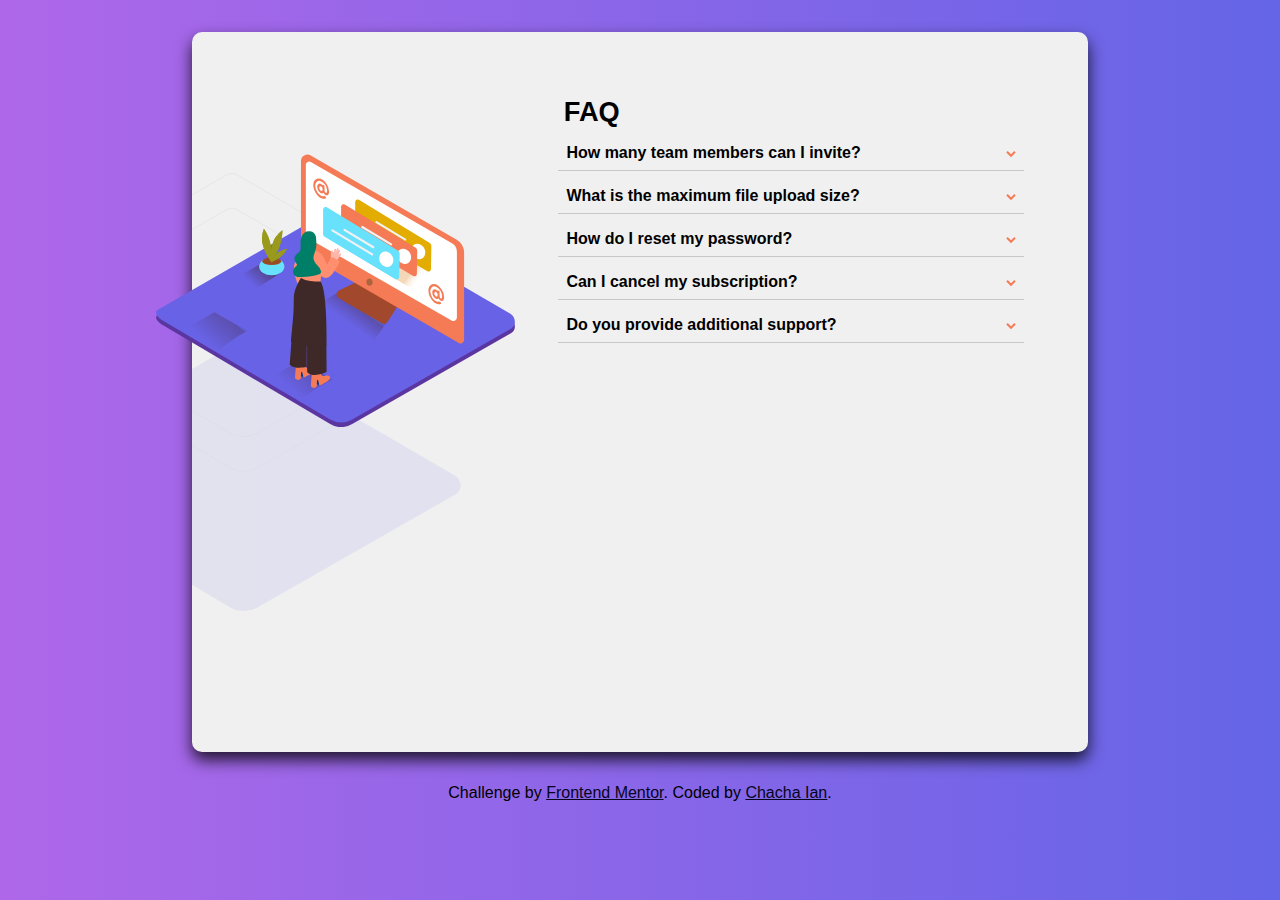
<file: index.html>
<!DOCTYPE html>
<html lang="en">
<head>
  <meta charset="UTF-8">
  <meta name="viewport" content="width=device-width, initial-scale=1.0"> <!-- displays site properly based on user's device -->

  <link rel="icon" type="image/png" sizes="32x32" href="./images/favicon-32x32.png">
  
  <title>Frontend Mentor | FAQ Accordion Card</title>

  <!-- Feel free to remove these styles or customise in your own stylesheet 👍 -->
  <link rel="stylesheet" href="./style.css">
</head>
<body>
  <section class="card">
 
    <picture class="illustration">
      <source media="(min-width: 754px)" srcset="./images/illustration-woman-online-desktop.svg">
      <img src="./images/illustration-woman-online-mobile.svg">
    </picture>

    <section class="faq">
        <h1>FAQ</h1>
        <div>
        <p class="question">How many team members can I invite? <span class="caret"><img src="./images/icon-arrow-down.svg"></span></p>
        <p class="answer">You can invite up to 2 additional users on the Free plan. There is no limit on 
          team members for the Premium plan.</p>

        <p class="question">What is the maximum file upload size? <span class="caret"><img src="./images/icon-arrow-down.svg"></span></p>
        <p class="answer">No more than 2GB. All files in your account must fit your allotted storage space.</p>

        <p class="question">How do I reset my password? <span class="caret"><img src="./images/icon-arrow-down.svg"></span></p>
        <p class="answer">Click “Forgot password” from the login page or “Change password” from your profile page.
          A reset link will be emailed to you.</p>

        <p class="question">Can I cancel my subscription? <span class="caret"><img src="./images/icon-arrow-down.svg"></span></p>
        <p class="answer">Yes! Send us a message and we’ll process your request no questions asked.</p>

        <p class="question">Do you provide additional support? <span class="caret"><img src="./images/icon-arrow-down.svg"></span></p>
        <p class="answer">Chat and email support is available 24/7. Phone lines are open during normal business hours.</p>
    </section>
  </section>
  <div class="attribution">
    Challenge by <a href="https://www.frontendmentor.io?ref=challenge" target="_blank">Frontend Mentor</a>. 
    Coded by <a href="#">Chacha Ian</a>.
  </div>
<script src="./script.js"></script>
</body>
</html>
</file>
<file: style.css>
* {
    margin: 0;
    padding: 0;
    box-sizing: border-box;
    font-family: -apple-system, BlinkMacSystemFont, 'Segoe UI', Roboto, Oxygen, Ubuntu, Cantarell, 'Open Sans', 'Helvetica Neue', sans-serif;
}

body {
    background-color: hsl(240, 73%, 65%);
    background-image: linear-gradient(to right, hsl(273, 75%, 66%) , hsl(240, 73%, 65%));
    display: flex;
    flex-direction: column;
    align-items: center;
}

.display_block {
    display: block;
}

img {
    max-width: 100%;
}
.attribution { font-size: 16px; text-align: center;
    padding: 2em;
}
.attribution a { color: rgb(5, 5, 30) }

.card {
    background-color: rgb(240,240,240);
    width: 70%;
    min-height: 80vh;
    margin-top: 2em;
    border-radius: 10px;
    padding: 1em;
    background-image: url("./images/bg-pattern-desktop.svg");
    background-repeat: no-repeat;
    background-size: 50%;
    background-position-y: center;
    background-position-x: -40%;
    position: relative;
    box-shadow: 0px 8px 16px 0px rgba(0,0,0,0.8);
}
.faq {
    width: 65%;
    float: right;
    padding: 3em;
}

.answer {
    border-bottom: 1px solid rgb(200,200,200);
    max-height: 0;
    overflow: hidden;
    color: hsl(240, 6%, 50%);
    padding: 0 .5em;
    transition: max-height 0.2s ease-out;
}

.illustration {
    width: 40%;
    display: block;
    position: absolute;
    top: 17%;
    left: -4%;
}
.question {
    margin-top: .5em;
    font-weight: 600;
    display: flex;
    flex-direction: row;
    align-items: center;
    justify-content: space-between;
    padding: .5em;
}

.active, .question:hover {
    background-color: rgb(225,225,225);
    cursor: pointer;
    color: hsl(14, 88%, 65%);
}

h1 {
    padding: 0 .2em;
    font-size: 1.7em;
}

@media screen and ( max-width: 1100px) {
    .card {
        width: 85%;
    }
    .faq {
        width: 67%;
    }
    .attribution {
        display: block;
    }
}

@media screen and (max-width: 956px) {
    .card {
        width: 90%;
    }
}

@media screen and ( max-width: 754px) {
    .card {
        background-image: url("./images/bg-pattern-mobile.svg");
        background-repeat: no-repeat;
        background-size: 50%;
        background-position-y: top;
        background-position-x: center;
        top: 90px;
        width: 85%;
        min-height: auto;
        padding:  2em;
        padding-bottom: 3em;
    }
    .attribution {
        padding-top: 8em;
        padding-left: 3em;
        padding-right: 3em;
        padding-bottom: 2em;
    }
    .faq {
        padding: 0 1.5em;
        float: none;
        width: 100%;
        display: flex;
        flex-direction: column;
        align-items: center;
        padding-top: 5em;
    }
    .illustration {
        width: 50%;
        display: block;
        position: absolute;
        top: -120px;
        left: 25%;
    }
    .question {
        margin: 0;
        padding: .5em;
        width: 100%;
    }
    .answer {
        margin: 0;
        width: 100%;
        padding: 0 .5em;
    }
    h1 {
        padding-bottom: 1em;
        padding-top: 1em;
    }
}

@media screen and (max-width: 618px) {
    h1 {
        padding: 1em;
    }
    .faq {
        padding-top: 3em;
    }
    .illustration {
        top: -85px;
    }
}

@media screen and (max-width: 448px) {
    .faq {
        padding-top: 2.5em;
        padding-left: 0;
        padding-right: 0;
    }
}
</file>
